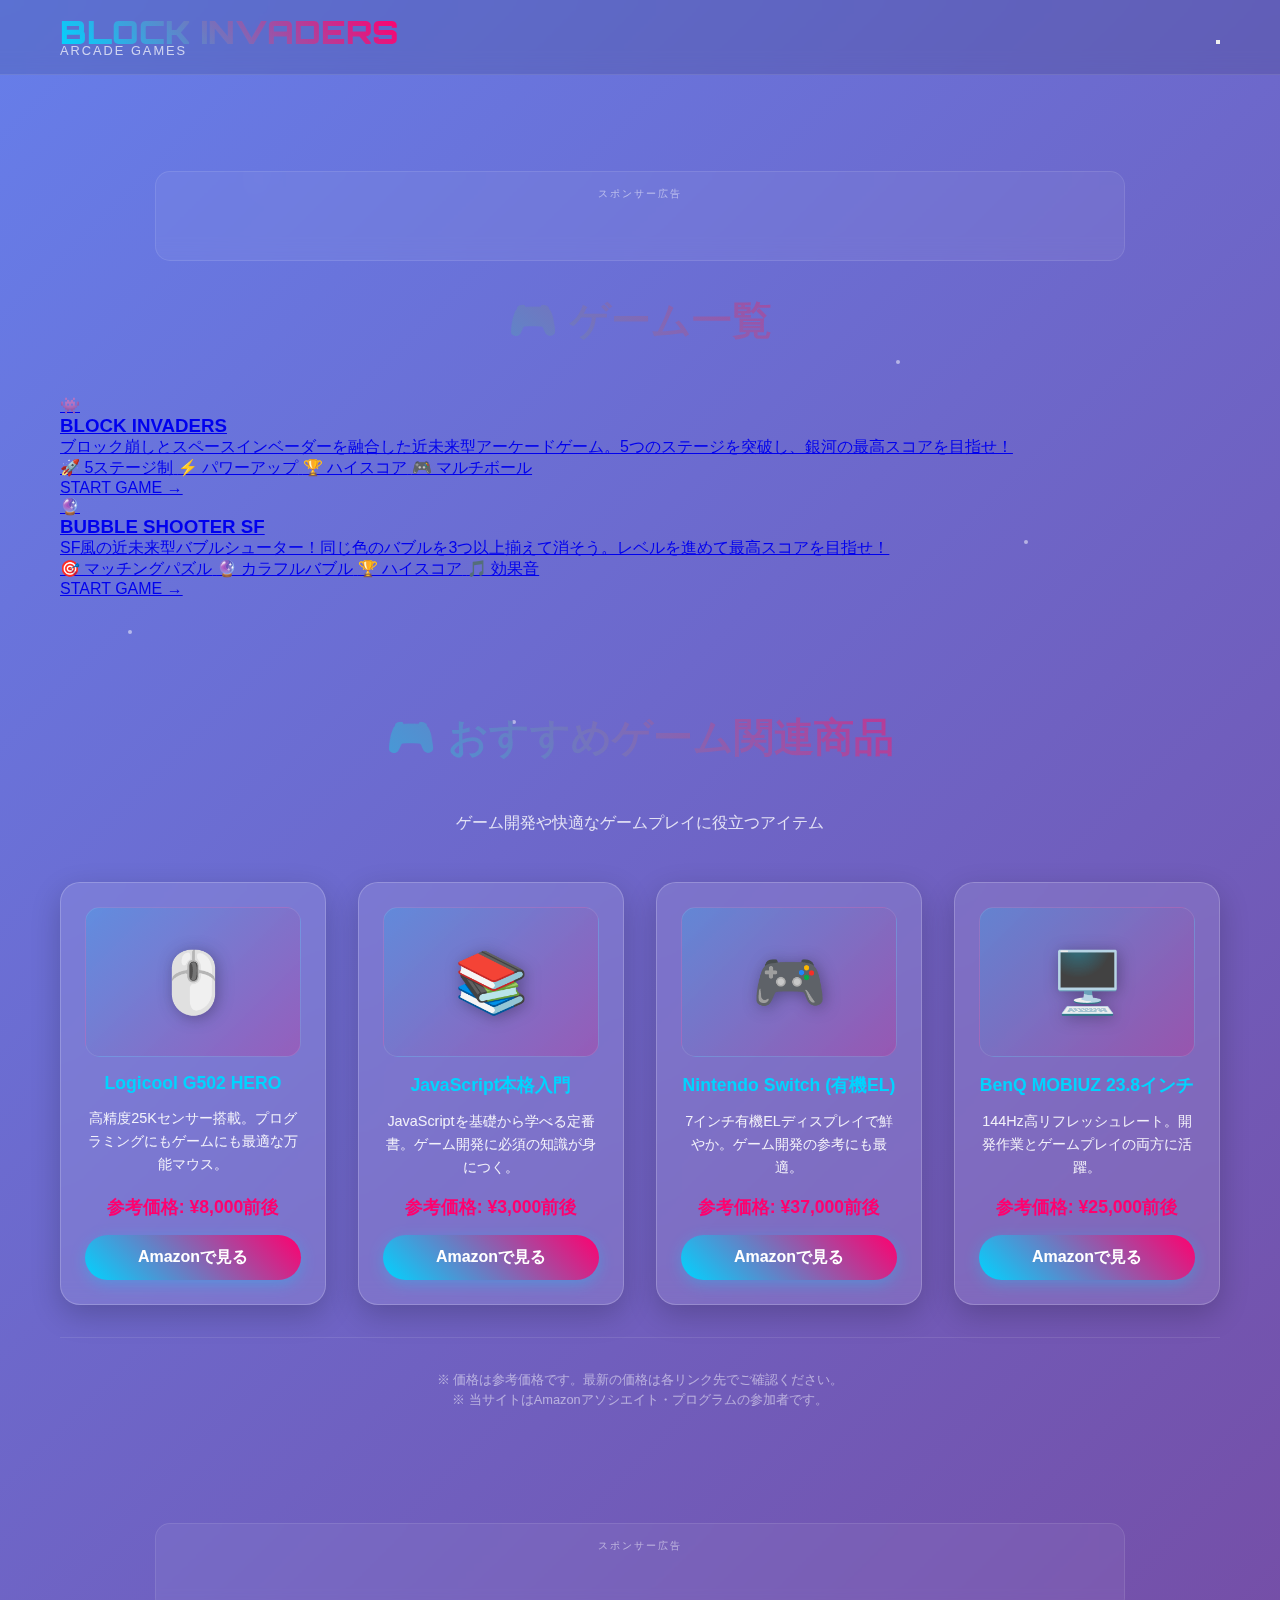
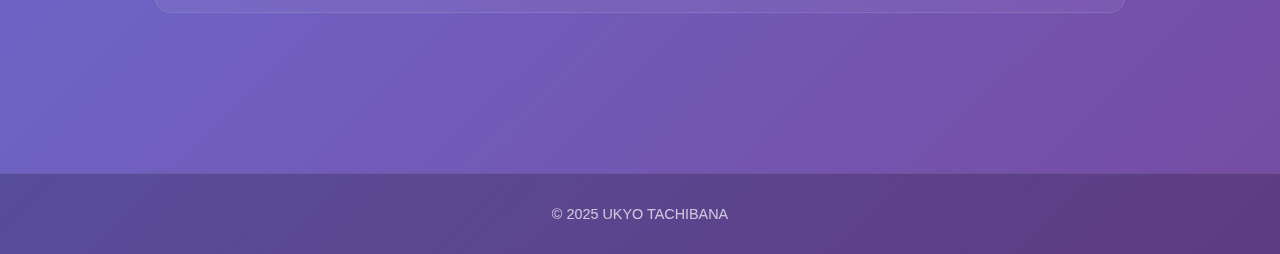
<file: index.html>
<!DOCTYPE html>
<html lang="ja">
<head>
  <meta charset="UTF-8" />
  <meta name="viewport" content="width=device-width, initial-scale=1.0" />
  <title>BLOCK INVADERS - Futuristic Block Breaking Game</title>
  <meta name="description" content="ブロック崩しとインベーダーを融合させた近未来型ゲーム！5つのステージをクリアして最高スコアを目指そう。" />
  <link rel="stylesheet" href="style.css" />
  <link href="https://fonts.googleapis.com/css2?family=Orbitron:wght@400;700;900&family=Rajdhani:wght@300;500;700&family=Audiowide&family=Electrolize&display=swap" rel="stylesheet">
  
  <!-- Google AdSense -->
  <script async src="https://pagead2.googlesyndication.com/pagead/js/adsbygoogle.js?client=ca-pub-5958889768519885"
       crossorigin="anonymous"></script>
</head>
<body>
  <!-- 背景アニメーション -->
  <div class="background-animation">
    <div class="particle"></div>
    <div class="particle"></div>
    <div class="particle"></div>
    <div class="particle"></div>
    <div class="particle"></div>
  </div>

  <header class="header">
    <div class="container">
      <div class="logo">
        <h1 class="logo-text">BLOCK INVADERS</h1>
        <span class="logo-subtitle">ARCADE GAMES</span>
      </div>
      <nav class="nav">
        <button class="hamburger" id="hamburger" aria-label="メニュー">
          <span class="hamburger-line"></span>
          <span class="hamburger-line"></span>
          <span class="hamburger-line"></span>
        </button>
        <div class="nav-menu" id="navMenu">
          <!-- メニュー内容は後で追加 -->
        </div>
    </nav>
    </div>
  </header>

  <main class="main">
    <!-- 上部広告エリア -->
    <div class="ad-container ad-top">
      <div class="ad-label">スポンサー広告</div>
      <ins class="adsbygoogle"
           style="display:block"
           data-ad-client="ca-pub-5958889768519885"
           data-ad-slot="auto"
           data-ad-format="horizontal"
           data-full-width-responsive="true"></ins>
    </div>

    <!-- ゲーム一覧セクション -->
    <section class="games-section">
      <div class="container">
        <h2 class="section-title">🎮 ゲーム一覧</h2>
        
        <div class="game-grid">
          <!-- BLOCK INVADERS -->
          <a href="game/tennis_game/tennis.html" class="game-card">
            <div class="game-card-header">
              <div class="game-icon">👾</div>
              <h3 class="game-title">BLOCK INVADERS</h3>
            </div>
            <div class="game-card-body">
              <p class="game-description">
                ブロック崩しとスペースインベーダーを融合した近未来型アーケードゲーム。5つのステージを突破し、銀河の最高スコアを目指せ！
              </p>
              <div class="game-features">
                <span class="feature-tag">🚀 5ステージ制</span>
                <span class="feature-tag">⚡ パワーアップ</span>
                <span class="feature-tag">🏆 ハイスコア</span>
                <span class="feature-tag">🎮 マルチボール</span>
              </div>
            </div>
            <div class="game-card-footer">
              <span class="play-button">START GAME →</span>
            </div>
          </a>

          <!-- BUBBLE SHOOTER SF -->
          <a href="game/bubble_shooter/bubble.html" class="game-card">
            <div class="game-card-header">
              <div class="game-icon">🔮</div>
              <h3 class="game-title">BUBBLE SHOOTER SF</h3>
            </div>
            <div class="game-card-body">
              <p class="game-description">
                SF風の近未来型バブルシューター！同じ色のバブルを3つ以上揃えて消そう。レベルを進めて最高スコアを目指せ！
              </p>
              <div class="game-features">
                <span class="feature-tag">🎯 マッチングパズル</span>
                <span class="feature-tag">🔮 カラフルバブル</span>
                <span class="feature-tag">🏆 ハイスコア</span>
                <span class="feature-tag">🎵 効果音</span>
              </div>
            </div>
            <div class="game-card-footer">
              <span class="play-button">START GAME →</span>
            </div>
          </a>
        </div>
      </div>
    </section>

    <!-- アフィリエイトセクション -->
    <section class="affiliate-section">
      <div class="container">
        <h3 class="section-title">🎮 おすすめゲーム関連商品</h3>
        <p class="affiliate-description">ゲーム開発や快適なゲームプレイに役立つアイテム</p>
        
        <div class="affiliate-grid">
          <!-- 商品1: ゲーミングマウス -->
          <div class="affiliate-card">
            <div class="affiliate-image-placeholder">
              <span class="affiliate-icon">🖱️</span>
            </div>
            <h4>Logicool G502 HERO</h4>
            <p class="affiliate-desc">高精度25Kセンサー搭載。プログラミングにもゲームにも最適な万能マウス。</p>
            <div class="affiliate-price">参考価格: ¥8,000前後</div>
            <a href="https://www.amazon.co.jp/dp/B07GBZ4Q68?tag=ukgamesite-22" class="affiliate-button" target="_blank" rel="nofollow noopener">
              Amazonで見る
            </a>
          </div>

          <!-- 商品2: プログラミング学習本 -->
          <div class="affiliate-card">
            <div class="affiliate-image-placeholder">
              <span class="affiliate-icon">📚</span>
            </div>
            <h4>JavaScript本格入門</h4>
            <p class="affiliate-desc">JavaScriptを基礎から学べる定番書。ゲーム開発に必須の知識が身につく。</p>
            <div class="affiliate-price">参考価格: ¥3,000前後</div>
            <a href="https://www.amazon.co.jp/dp/4297114089?tag=ukgamesite-22" class="affiliate-button" target="_blank" rel="nofollow noopener">
              Amazonで見る
            </a>
          </div>

          <!-- 商品3: Nintendo Switch -->
          <div class="affiliate-card">
            <div class="affiliate-image-placeholder">
              <span class="affiliate-icon">🎮</span>
            </div>
            <h4>Nintendo Switch (有機EL)</h4>
            <p class="affiliate-desc">7インチ有機ELディスプレイで鮮やか。ゲーム開発の参考にも最適。</p>
            <div class="affiliate-price">参考価格: ¥37,000前後</div>
            <a href="https://www.amazon.co.jp/dp/B098RKWHHZ?tag=ukgamesite-22" class="affiliate-button" target="_blank" rel="nofollow noopener">
              Amazonで見る
            </a>
          </div>

          <!-- 商品4: ゲーミングモニター -->
          <div class="affiliate-card">
            <div class="affiliate-image-placeholder">
              <span class="affiliate-icon">🖥️</span>
            </div>
            <h4>BenQ MOBIUZ 23.8インチ</h4>
            <p class="affiliate-desc">144Hz高リフレッシュレート。開発作業とゲームプレイの両方に活躍。</p>
            <div class="affiliate-price">参考価格: ¥25,000前後</div>
            <a href="https://www.amazon.co.jp/dp/B09LCBQJ7G?tag=ukgamesite-22" class="affiliate-button" target="_blank" rel="nofollow noopener">
              Amazonで見る
            </a>
          </div>
        </div>

        <p class="affiliate-disclaimer">
          ※ 価格は参考価格です。最新の価格は各リンク先でご確認ください。<br>
          ※ 当サイトはAmazonアソシエイト・プログラムの参加者です。
        </p>
      </div>
    </section>

    <!-- 下部広告エリア -->
    <div class="ad-container ad-bottom">
      <div class="ad-label">スポンサー広告</div>
      <ins class="adsbygoogle"
           style="display:block"
           data-ad-client="ca-pub-5958889768519885"
           data-ad-slot="auto"
           data-ad-format="horizontal"
           data-full-width-responsive="true"></ins>
    </div>
  </main>

  <footer class="footer">
    <div class="container">
    <p>© 2025 UKYO TACHIBANA</p>
    </div>
  </footer>

  <script>
    // パーティクルアニメーション
    document.addEventListener('DOMContentLoaded', function() {
      const particles = document.querySelectorAll('.particle');
      particles.forEach((particle, index) => {
        particle.style.animationDelay = `${index * 0.5}s`;
      });
      
      // ハンバーガーメニュー
      const hamburger = document.getElementById('hamburger');
      const navMenu = document.getElementById('navMenu');
      
      if (hamburger && navMenu) {
        hamburger.addEventListener('click', function() {
          hamburger.classList.toggle('active');
          navMenu.classList.toggle('active');
        });
      }
    });
  </script>

  <!-- AdSense広告の初期化 -->
  <script>
    (adsbygoogle = window.adsbygoogle || []).push({});
    (adsbygoogle = window.adsbygoogle || []).push({});
  </script>
</body>
</html>
</file>
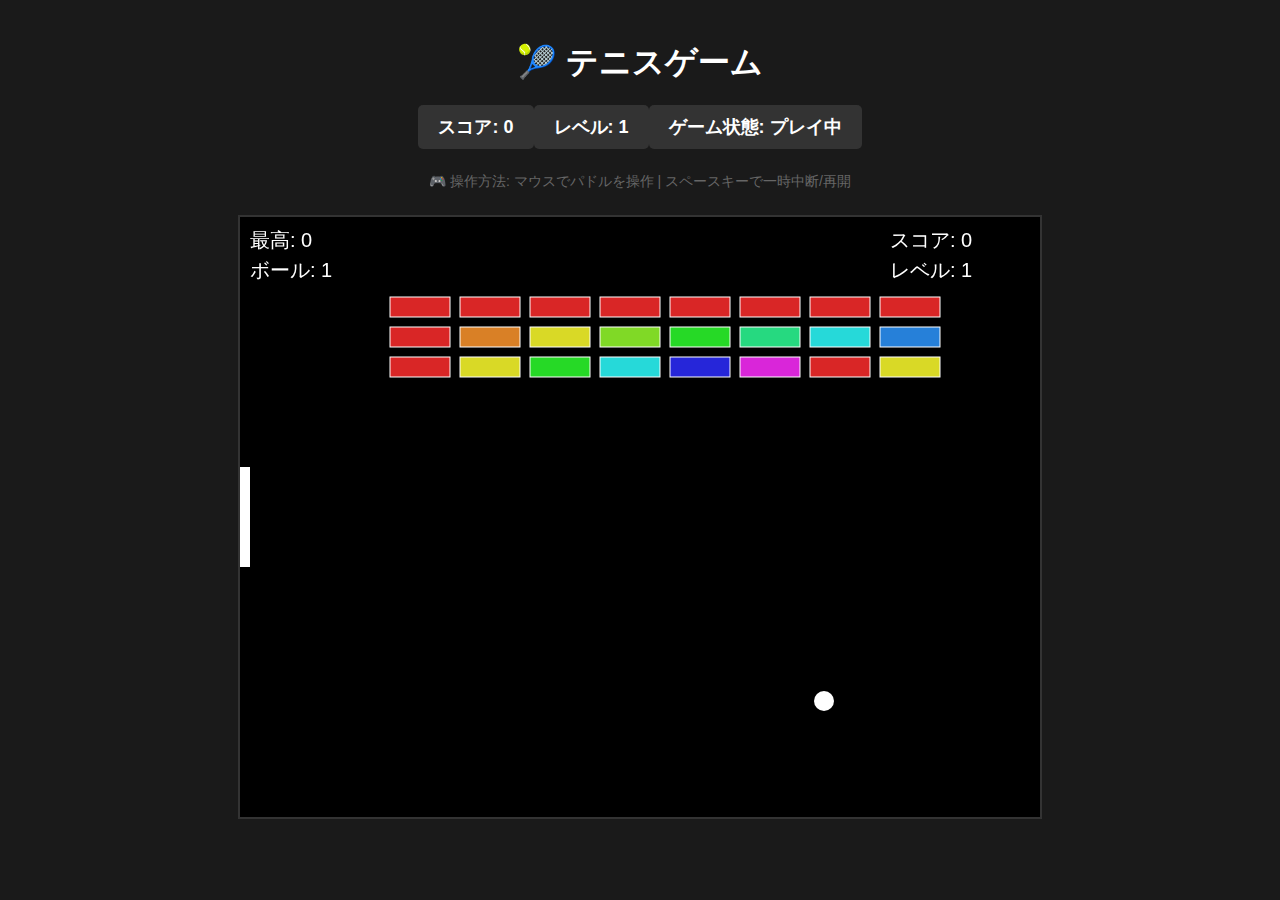
<file: game/tennis.html>
<!DOCTYPE html>
<html lang="ja">
<head>
  <meta charset="UTF-8" />
  <meta name="viewport" content="width=device-width, initial-scale=1.0" />
  <title>テニスゲーム</title>
  <link rel="stylesheet" href="tennis.css" />
</head>
<body>
  <h1>🎾 テニスゲーム</h1>
  <div id="gameInfo">
    <div>スコア: <span id="score">0</span></div>
    <div>レベル: <span id="level">1</span></div>
    <div>ゲーム状態: <span id="gameStatus">プレイ中</span></div>
  </div>
  <div id="controls">
    <p>🎮 操作方法: マウスでパドルを操作 | スペースキーで一時中断/再開</p>
  </div>
  <canvas id="gameCanvas" width="800" height="600"></canvas>
  <div id="gameOverScreen" style="display: none;">
    <h2>ゲームオーバー！</h2>
    <p>最終スコア: <span id="finalScore">0</span></p>
    <button onclick="restartGame()">もう一度プレイ</button>
  </div>
  <div id="pauseScreen" style="display: none;">
    <h2>⏸️ 一時中断</h2>
    <p>スペースキーを押してゲームを再開</p>
    <button onclick="togglePause()">ゲーム再開</button>
  </div>
  <script src="tennis.js"></script>
</body>
</html>
</file>
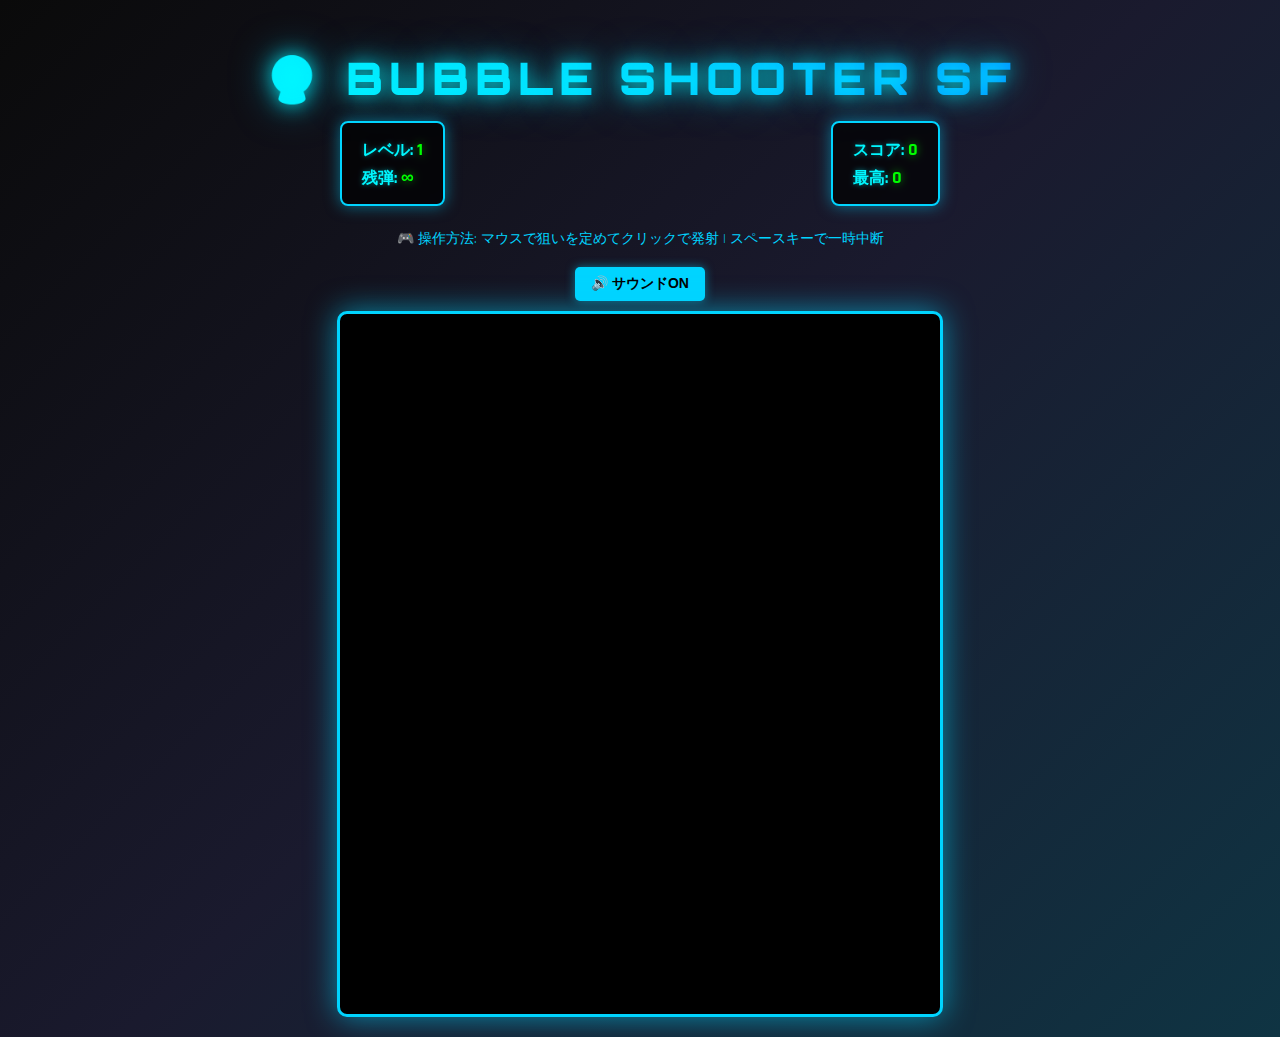
<file: game/bubble_shooter/bubble.html>
<!DOCTYPE html>
<html lang="ja">
<head>
  <meta charset="UTF-8" />
  <meta name="viewport" content="width=device-width, initial-scale=1.0" />
  <title>BUBBLE SHOOTER SF - サイバーバブルシューター</title>
  <meta name="description" content="SF風の近未来型バブルシューターゲーム！同じ色を3つ以上揃えて消そう。" />
  <link rel="stylesheet" href="bubble.css" />
  <link href="https://fonts.googleapis.com/css2?family=Orbitron:wght@400;700;900&family=Rajdhani:wght@300;500;700&family=Audiowide&display=swap" rel="stylesheet">
</head>
<body>
  <h1>🔮 BUBBLE SHOOTER SF</h1>
  
  <!-- 上部の情報表示 -->
  <div id="topInfo">
    <div class="info-left">
      <div>レベル: <span id="levelDisplay">1</span></div>
      <div>残弾: <span id="bulletsLeft">∞</span></div>
    </div>
    <div class="info-right">
      <div>スコア: <span id="score">0</span></div>
      <div>最高: <span id="highScore">0</span></div>
    </div>
  </div>
  
  <div id="controls">
    <p>🎮 操作方法: マウスで狙いを定めてクリックで発射 | スペースキーで一時中断</p>
    <button id="soundToggle" class="sound-button">🔊 サウンドON</button>
  </div>
  
  <canvas id="gameCanvas" width="600" height="700"></canvas>
  
  <!-- ゲームオーバー画面 -->
  <div id="gameOverScreen" style="display: none;">
    <h2>ゲームオーバー！</h2>
    <p>最終スコア: <span id="finalScore">0</span></p>
    <button onclick="restartGame()">もう一度プレイ</button>
  </div>
  
  <!-- 一時中断画面 -->
  <div id="pauseScreen" style="display: none;">
    <h2>⏸️ 一時中断</h2>
    <p>スペースキーまたはボタンでゲームを再開</p>
    <button onclick="togglePause()">ゲーム再開</button>
  </div>
  
  <!-- レベルクリア画面 -->
  <div id="levelClearScreen" style="display: none;">
    <h2>🎉 レベルクリア！</h2>
    <p>レベル <span id="clearedLevel">1</span> クリア！</p>
    <p>スコア: <span id="levelScore">0</span></p>
    <button onclick="nextLevel()">次のレベルへ →</button>
  </div>
  
  <script src="bubble.js"></script>
</body>
</html>
</file>
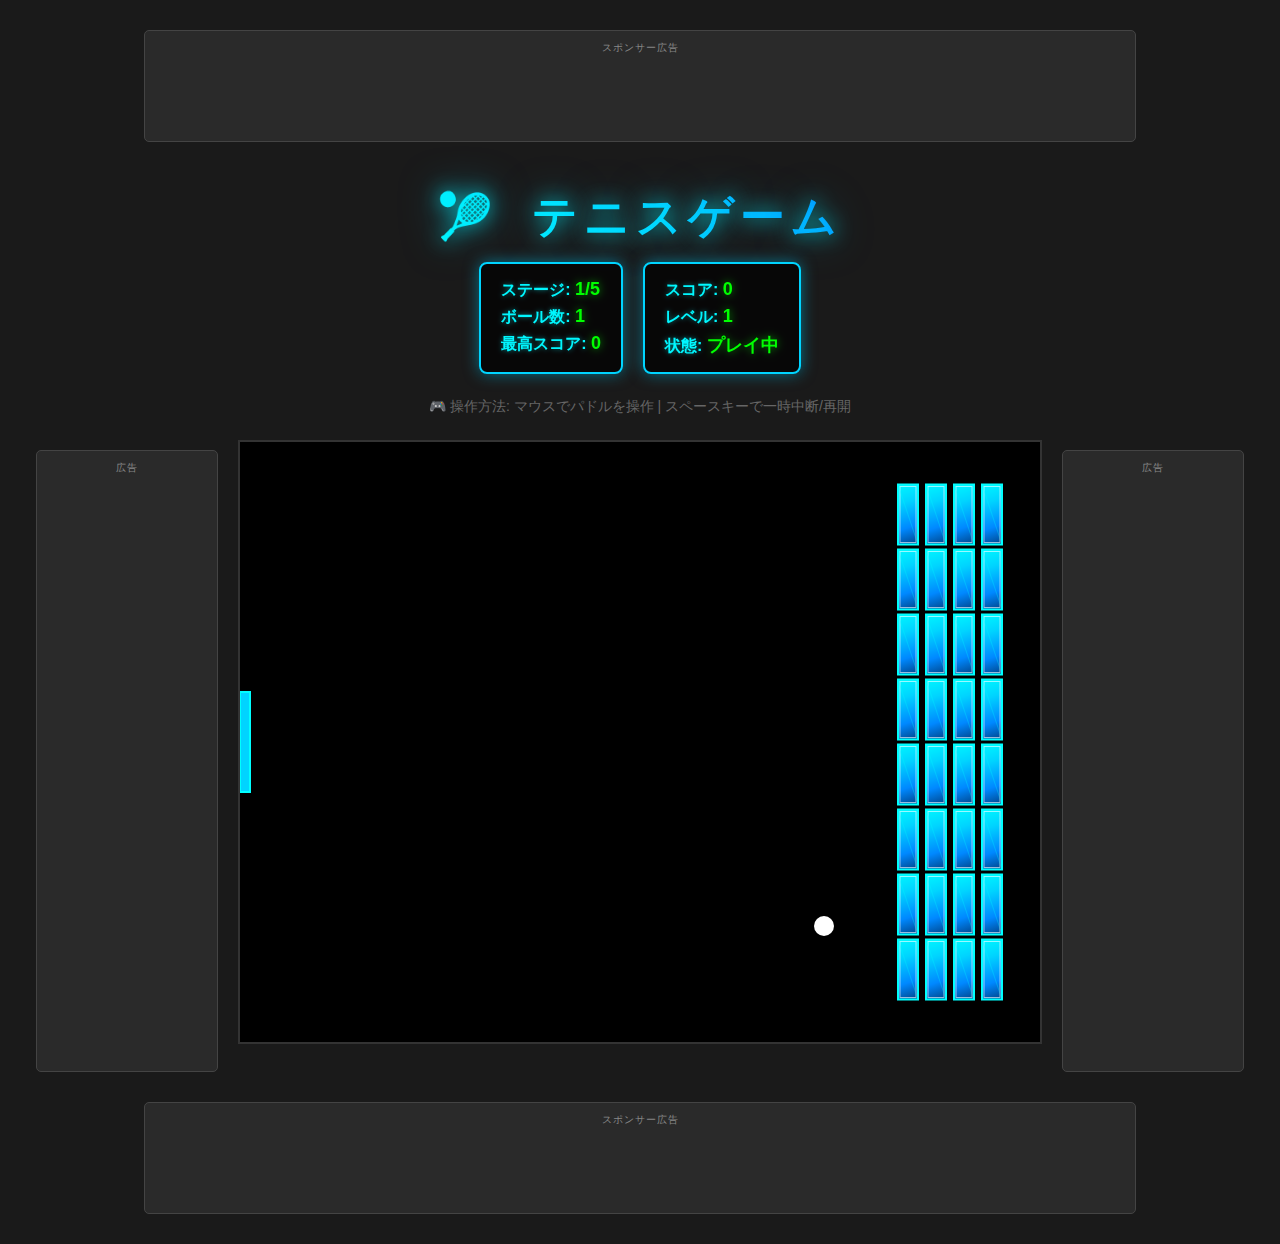
<file: game/tennis_game/tennis.html>
<!DOCTYPE html>
<html lang="ja">
<head>
  <meta charset="UTF-8" />
  <meta name="viewport" content="width=device-width, initial-scale=1.0" />
  <title>テニスゲーム - 無料オンラインブロック崩しゲーム</title>
  <meta name="description" content="無料で遊べるテニスブロック崩しゲーム。5つのステージ、パワーアップアイテム、ハイスコア記録機能付き！" />
  <link rel="stylesheet" href="tennis.css" />
  
  <!-- Google AdSense Head Code -->
  <script async src="https://pagead2.googlesyndication.com/pagead/js/adsbygoogle.js?client=ca-pub-5958889768519885"
       crossorigin="anonymous"></script>
</head>
<body>
  <!-- 上部広告エリア -->
  <div class="ad-container ad-top">
    <div class="ad-label">スポンサー広告</div>
    <!-- Google AdSense - トップバナー広告 -->
    <ins class="adsbygoogle"
         style="display:block"
         data-ad-client="ca-pub-5958889768519885"
         data-ad-slot="auto"
         data-ad-format="horizontal"
         data-full-width-responsive="true"></ins>
  </div>

  <h1>🎾 テニスゲーム</h1>
  
  <!-- 上部の情報表示 -->
  <div id="topInfo">
    <div class="info-left">
      <div>ステージ: <span id="stageDisplay">1/5</span></div>
      <div>ボール数: <span id="ballCount">1</span></div>
      <div>最高スコア: <span id="highScoreDisplay">0</span></div>
    </div>
    <div class="info-right">
      <div>スコア: <span id="score">0</span></div>
      <div>レベル: <span id="level">1</span></div>
      <div>状態: <span id="gameStatus">プレイ中</span></div>
    </div>
  </div>
  
  <div id="controls">
    <p>🎮 操作方法: マウスでパドルを操作 | スペースキーで一時中断/再開</p>
  </div>
  
  <div class="game-container">
    <!-- 左サイドバー広告 -->
    <div class="ad-container ad-sidebar ad-left">
      <div class="ad-label">広告</div>
      <ins class="adsbygoogle"
           style="display:block"
           data-ad-client="ca-pub-5958889768519885"
           data-ad-slot="auto"
           data-ad-format="vertical"></ins>
    </div>
    
    <canvas id="gameCanvas" width="800" height="600"></canvas>
    
    <!-- 右サイドバー広告 -->
    <div class="ad-container ad-sidebar ad-right">
      <div class="ad-label">広告</div>
      <ins class="adsbygoogle"
           style="display:block"
           data-ad-client="ca-pub-5958889768519885"
           data-ad-slot="auto"
           data-ad-format="vertical"></ins>
    </div>
  </div>
  <div id="gameOverScreen" style="display: none;">
    <h2>ゲームオーバー！</h2>
    <p>最終スコア: <span id="finalScore">0</span></p>
    
    <!-- ゲームオーバー画面内広告 -->
    <div class="ad-container ad-gameover">
      <ins class="adsbygoogle"
           style="display:block"
           data-ad-client="ca-pub-5958889768519885"
           data-ad-slot="auto"
           data-ad-format="rectangle"></ins>
    </div>
    
    <button onclick="restartGame()">もう一度プレイ</button>
  </div>
  <div id="pauseScreen" style="display: none;">
    <h2>⏸️ 一時中断</h2>
    <p>スペースキーを押してゲームを再開</p>
    <button onclick="togglePause()">ゲーム再開</button>
  </div>
  <div id="stageClearScreen" style="display: none;">
    <h2>🎉 ステージクリア！</h2>
    <p>ステージ <span id="clearedStage">1</span> クリア！</p>
    <p>スコア: <span id="stageScore">0</span></p>
    <button onclick="nextStage()">次のステージへ →</button>
  </div>
  <div id="gameCompleteScreen" style="display: none;">
    <h2>🏆 ゲームクリア！</h2>
    <p>全ステージクリアおめでとうございます！</p>
    <p>最終スコア: <span id="completeScore">0</span></p>
    
    <!-- ゲームクリア画面内広告 -->
    <div class="ad-container ad-gameover">
      <ins class="adsbygoogle"
           style="display:block"
           data-ad-client="ca-pub-5958889768519885"
           data-ad-slot="auto"
           data-ad-format="rectangle"></ins>
    </div>
    
    <button onclick="restartGame()">最初から</button>
  </div>
  
  <!-- 下部広告エリア -->
  <div class="ad-container ad-bottom">
    <div class="ad-label">スポンサー広告</div>
    <ins class="adsbygoogle"
         style="display:block"
         data-ad-client="ca-pub-5958889768519885"
         data-ad-slot="auto"
         data-ad-format="horizontal"
         data-full-width-responsive="true"></ins>
  </div>
  
  <script src="tennis.js"></script>
  
  <!-- AdSense広告の初期化スクリプト -->
  <script>
    // AdSense広告を読み込む
    (adsbygoogle = window.adsbygoogle || []).push({});
    (adsbygoogle = window.adsbygoogle || []).push({});
    (adsbygoogle = window.adsbygoogle || []).push({});
    (adsbygoogle = window.adsbygoogle || []).push({});
    (adsbygoogle = window.adsbygoogle || []).push({});
  </script>
</body>
</html>
</file>
<file: style.css>
/* リセットとベーススタイル */
* {
  margin: 0;
  padding: 0;
  box-sizing: border-box;
}

body {
  font-family: 'Inter', sans-serif;
  background: linear-gradient(135deg, #667eea 0%, #764ba2 100%);
  color: #fff;
  overflow-x: hidden;
  min-height: 100vh;
}

/* 背景アニメーション */
.background-animation {
  position: fixed;
  top: 0;
  left: 0;
  width: 100%;
  height: 100%;
  z-index: -1;
  overflow: hidden;
}

.particle {
  position: absolute;
  width: 4px;
  height: 4px;
  background: rgba(255, 255, 255, 0.5);
  border-radius: 50%;
  animation: float 6s ease-in-out infinite;
}

.particle:nth-child(1) {
  top: 20%;
  left: 20%;
  animation-delay: 0s;
}

.particle:nth-child(2) {
  top: 60%;
  left: 80%;
  animation-delay: 2s;
}

.particle:nth-child(3) {
  top: 80%;
  left: 40%;
  animation-delay: 4s;
}

.particle:nth-child(4) {
  top: 40%;
  left: 70%;
  animation-delay: 1s;
}

.particle:nth-child(5) {
  top: 70%;
  left: 10%;
  animation-delay: 3s;
}

@keyframes float {
  0%, 100% {
    transform: translateY(0px) rotate(0deg);
    opacity: 0.5;
  }
  50% {
    transform: translateY(-20px) rotate(180deg);
    opacity: 1;
  }
}

/* コンテナ */
.container {
  max-width: 1200px;
  margin: 0 auto;
  padding: 0 20px;
}

/* ヘッダー */
.header {
  background: rgba(0, 0, 0, 0.1);
  backdrop-filter: blur(10px);
  border-bottom: 1px solid rgba(255, 255, 255, 0.1);
  padding: 1rem 0;
  position: sticky;
  top: 0;
  z-index: 100;
}

.header .container {
  display: flex;
  justify-content: space-between;
  align-items: center;
}

.logo {
  display: flex;
  flex-direction: column;
  align-items: flex-start;
}

.logo-text {
  font-family: 'Orbitron', monospace;
  font-size: 2rem;
  font-weight: 900;
  background: linear-gradient(45deg, #00d4ff, #ff006e);
  -webkit-background-clip: text;
  -webkit-text-fill-color: transparent;
  background-clip: text;
  margin: 0;
  line-height: 1;
}

.logo-subtitle {
  font-size: 0.8rem;
  opacity: 0.7;
  letter-spacing: 2px;
  margin-top: -5px;
}

/* ナビゲーション */
.nav-link {
  display: flex;
  align-items: center;
  gap: 8px;
  padding: 12px 24px;
  background: linear-gradient(45deg, #00d4ff, #ff006e);
  color: white;
  text-decoration: none;
  border-radius: 25px;
  font-weight: 600;
  transition: all 0.3s ease;
  box-shadow: 0 4px 15px rgba(0, 212, 255, 0.3);
}

.nav-link:hover {
  transform: translateY(-2px);
  box-shadow: 0 8px 25px rgba(0, 212, 255, 0.4);
}

.nav-icon {
  font-size: 1.2rem;
}

/* メインコンテンツ */
.main {
  padding: 4rem 0;
}

/* ヒーローセクション */
.hero {
  padding: 4rem 0;
  text-align: center;
}

.hero .container {
  display: grid;
  grid-template-columns: 1fr 1fr;
  gap: 4rem;
  align-items: center;
}

.hero-content {
  text-align: left;
}

.hero-title {
  font-family: 'Orbitron', monospace;
  font-size: 3.5rem;
  font-weight: 900;
  line-height: 1.1;
  margin-bottom: 1.5rem;
}

.title-line {
  display: block;
  background: linear-gradient(45deg, #00d4ff, #ff006e, #00d4ff);
  background-size: 200% 200%;
  -webkit-background-clip: text;
  -webkit-text-fill-color: transparent;
  background-clip: text;
  animation: gradientShift 3s ease-in-out infinite;
}

@keyframes gradientShift {
  0%, 100% {
    background-position: 0% 50%;
  }
  50% {
    background-position: 100% 50%;
  }
}

.hero-description {
  font-size: 1.2rem;
  line-height: 1.6;
  margin-bottom: 2rem;
  opacity: 0.9;
}

.skills {
  display: flex;
  flex-wrap: wrap;
  gap: 0.5rem;
}

.skill-tag {
  padding: 0.5rem 1rem;
  background: rgba(255, 255, 255, 0.1);
  border: 1px solid rgba(255, 255, 255, 0.2);
  border-radius: 20px;
  font-size: 0.9rem;
  font-weight: 500;
  backdrop-filter: blur(10px);
}

/* コードブロック */
.hero-visual {
  display: flex;
  justify-content: center;
}

.code-block {
  background: rgba(0, 0, 0, 0.3);
  border: 1px solid rgba(255, 255, 255, 0.1);
  border-radius: 10px;
  padding: 2rem;
  font-family: 'Courier New', monospace;
  backdrop-filter: blur(10px);
  box-shadow: 0 10px 30px rgba(0, 0, 0, 0.3);
}

.code-line {
  margin-bottom: 0.5rem;
  line-height: 1.5;
}

.code-keyword {
  color: #ff6b6b;
  font-weight: bold;
}

.code-function {
  color: #4ecdc4;
}

.code-bracket {
  color: #ffe66d;
}

.code-comment {
  color: #95a5a6;
  font-style: italic;
}

.code-space {
  margin-left: 2rem;
}

/* プロジェクトセクション */
.projects {
  padding: 4rem 0;
}

.section-title {
  font-family: 'Orbitron', monospace;
  font-size: 2.5rem;
  text-align: center;
  margin-bottom: 3rem;
  background: linear-gradient(45deg, #00d4ff, #ff006e);
  -webkit-background-clip: text;
  -webkit-text-fill-color: transparent;
  background-clip: text;
}

.project-card {
  display: flex;
  align-items: center;
  gap: 2rem;
  background: rgba(255, 255, 255, 0.1);
  border: 1px solid rgba(255, 255, 255, 0.2);
  border-radius: 20px;
  padding: 2rem;
  backdrop-filter: blur(10px);
  transition: all 0.3s ease;
  box-shadow: 0 10px 30px rgba(0, 0, 0, 0.2);
}

.project-card:hover {
  transform: translateY(-5px);
  box-shadow: 0 20px 40px rgba(0, 0, 0, 0.3);
}

.project-icon {
  font-size: 3rem;
  background: linear-gradient(45deg, #00d4ff, #ff006e);
  padding: 1rem;
  border-radius: 15px;
  box-shadow: 0 5px 15px rgba(0, 212, 255, 0.3);
}

.project-content {
  flex: 1;
}

.project-title {
  font-size: 1.5rem;
  font-weight: 700;
  margin-bottom: 0.5rem;
}

.project-description {
  font-size: 1rem;
  line-height: 1.6;
  margin-bottom: 1rem;
  opacity: 0.9;
}

.project-link {
  display: inline-flex;
  align-items: center;
  gap: 0.5rem;
  color: #00d4ff;
  text-decoration: none;
  font-weight: 600;
  transition: all 0.3s ease;
}

.project-link:hover {
  color: #ff006e;
  transform: translateX(5px);
}

/* 広告コンテナ */
.ad-container {
  background: rgba(255, 255, 255, 0.05);
  border: 1px solid rgba(255, 255, 255, 0.1);
  border-radius: 15px;
  padding: 15px;
  margin: 2rem auto;
  text-align: center;
  max-width: 970px;
  backdrop-filter: blur(10px);
}

.ad-label {
  font-size: 10px;
  color: rgba(255, 255, 255, 0.5);
  text-transform: uppercase;
  margin-bottom: 10px;
  letter-spacing: 2px;
}

.ad-top {
  min-height: 90px;
  margin-bottom: 2rem;
}

.ad-bottom {
  min-height: 90px;
  margin-top: 3rem;
}

/* アフィリエイトセクション */
.affiliate-section {
  padding: 4rem 0;
  margin: 3rem 0;
}

.affiliate-description {
  text-align: center;
  font-size: 1rem;
  opacity: 0.8;
  margin-bottom: 3rem;
}

.affiliate-grid {
  display: grid;
  grid-template-columns: repeat(auto-fit, minmax(250px, 1fr));
  gap: 2rem;
  margin-bottom: 2rem;
}

.affiliate-card {
  background: rgba(255, 255, 255, 0.1);
  border: 1px solid rgba(255, 255, 255, 0.2);
  border-radius: 20px;
  padding: 1.5rem;
  text-align: center;
  transition: all 0.3s ease;
  backdrop-filter: blur(10px);
  display: flex;
  flex-direction: column;
  justify-content: space-between;
  box-shadow: 0 10px 30px rgba(0, 0, 0, 0.2);
}

.affiliate-card:hover {
  transform: translateY(-5px);
  box-shadow: 0 20px 40px rgba(0, 212, 255, 0.3);
  border-color: rgba(0, 212, 255, 0.5);
}

.affiliate-image-placeholder {
  width: 100%;
  height: 150px;
  background: linear-gradient(135deg, rgba(0, 212, 255, 0.2) 0%, rgba(255, 0, 110, 0.2) 100%);
  border-radius: 15px;
  display: flex;
  align-items: center;
  justify-content: center;
  margin-bottom: 1rem;
  border: 1px solid rgba(255, 255, 255, 0.1);
}

.affiliate-icon {
  font-size: 60px;
  filter: drop-shadow(2px 2px 8px rgba(0, 0, 0, 0.3));
}

.affiliate-card h4 {
  color: #00d4ff;
  font-size: 1.1rem;
  margin-bottom: 0.8rem;
  font-weight: 700;
}

.affiliate-desc {
  color: rgba(255, 255, 255, 0.9);
  font-size: 0.9rem;
  line-height: 1.6;
  margin-bottom: 1rem;
  flex-grow: 1;
}

.affiliate-price {
  color: #ff006e;
  font-size: 1.1rem;
  font-weight: 700;
  margin-bottom: 1rem;
}

.affiliate-button {
  display: inline-block;
  background: linear-gradient(45deg, #00d4ff, #ff006e);
  color: white;
  padding: 12px 30px;
  border-radius: 25px;
  text-decoration: none;
  font-weight: 600;
  transition: all 0.3s ease;
  box-shadow: 0 4px 15px rgba(0, 212, 255, 0.3);
}

.affiliate-button:hover {
  transform: scale(1.05);
  box-shadow: 0 8px 25px rgba(0, 212, 255, 0.5);
}

.affiliate-disclaimer {
  text-align: center;
  color: rgba(255, 255, 255, 0.5);
  font-size: 0.8rem;
  line-height: 1.6;
  margin-top: 2rem;
  padding-top: 2rem;
  border-top: 1px solid rgba(255, 255, 255, 0.1);
}

/* フッター */
.footer {
  background: rgba(0, 0, 0, 0.2);
  border-top: 1px solid rgba(255, 255, 255, 0.1);
  padding: 2rem 0;
  text-align: center;
  margin-top: 4rem;
}

.footer p {
  opacity: 0.7;
  font-size: 0.9rem;
}

/* レスポンシブデザイン */
@media (max-width: 768px) {
  .hero .container {
    grid-template-columns: 1fr;
    gap: 2rem;
    text-align: center;
  }
  
  .hero-content {
    text-align: center;
  }
  
  .hero-title {
    font-size: 2.5rem;
  }
  
  .logo-text {
    font-size: 1.5rem;
  }
  
  .project-card {
    flex-direction: column;
    text-align: center;
  }
  
  .nav-link {
    padding: 10px 20px;
    font-size: 0.9rem;
  }
  
  /* 広告とアフィリエイトのレスポンシブ */
  .ad-container {
    padding: 10px;
    margin: 1rem auto;
  }
  
  .ad-top, .ad-bottom {
    min-height: 50px;
  }
  
  .affiliate-section {
    padding: 2rem 0;
  }
  
  .affiliate-grid {
    grid-template-columns: 1fr;
    gap: 1.5rem;
  }
  
  .affiliate-card {
    padding: 1rem;
  }
  
  .affiliate-image-placeholder {
    height: 120px;
  }
  
  .affiliate-icon {
    font-size: 50px;
  }
}
</file>
<file: game/tennis.css>
body {
  margin: 0;
  padding: 20px;
  background-color: #1a1a1a;
  color: white;
  font-family: Arial, sans-serif;
  display: flex;
  flex-direction: column;
  align-items: center;
}

h1 {
  margin-bottom: 20px;
  text-align: center;
}

#gameInfo {
  display: flex;
  justify-content: space-around;
  margin-bottom: 10px;
  font-size: 18px;
  font-weight: bold;
}

#gameInfo div {
  background-color: #333;
  padding: 10px 20px;
  border-radius: 5px;
  color: #fff;
}

#controls {
  text-align: center;
  margin-bottom: 10px;
  color: #666;
  font-size: 14px;
}

#gameCanvas {
  border: 2px solid #333;
  background-color: #000;
  display: block;
}

#gameOverScreen {
  position: absolute;
  top: 50%;
  left: 50%;
  transform: translate(-50%, -50%);
  background-color: rgba(0, 0, 0, 0.8);
  color: white;
  padding: 30px;
  border-radius: 10px;
  text-align: center;
  border: 2px solid #fff;
}

#gameOverScreen button {
  background-color: #4CAF50;
  color: white;
  padding: 10px 20px;
  font-size: 16px;
  border: none;
  border-radius: 5px;
  cursor: pointer;
  margin-top: 15px;
}

#gameOverScreen button:hover {
  background-color: #45a049;
}

#pauseScreen {
  position: absolute;
  top: 50%;
  left: 50%;
  transform: translate(-50%, -50%);
  background-color: rgba(0, 0, 0, 0.8);
  color: white;
  padding: 30px;
  border-radius: 10px;
  text-align: center;
  border: 2px solid #ffa500;
}

#pauseScreen button {
  background-color: #ffa500;
  color: white;
  padding: 10px 20px;
  font-size: 16px;
  border: none;
  border-radius: 5px;
  cursor: pointer;
  margin-top: 15px;
}

#pauseScreen button:hover {
  background-color: #ff8c00;
}
</file>
<file: game/bubble_shooter/bubble.css>
body {
  margin: 0;
  padding: 20px;
  background: linear-gradient(135deg, #0a0a0a 0%, #1a1a2e 50%, #0f3443 100%);
  color: #00f7ff;
  font-family: 'Rajdhani', sans-serif;
  display: flex;
  flex-direction: column;
  align-items: center;
  min-height: 100vh;
}

h1 {
  margin-bottom: 15px;
  text-align: center;
  font-family: 'Orbitron', monospace;
  font-size: 2.8rem;
  font-weight: 900;
  letter-spacing: 6px;
  background: linear-gradient(45deg, #00f7ff, #00d4ff, #0088ff);
  -webkit-background-clip: text;
  -webkit-text-fill-color: transparent;
  background-clip: text;
  text-shadow: 0 0 20px rgba(0, 247, 255, 0.8), 0 0 40px rgba(0, 212, 255, 0.5);
  animation: neonPulse 2s ease-in-out infinite;
}

@keyframes neonPulse {
  0%, 100% {
    text-shadow: 0 0 20px rgba(0, 247, 255, 0.8), 0 0 40px rgba(0, 212, 255, 0.5);
  }
  50% {
    text-shadow: 0 0 30px rgba(0, 247, 255, 1), 0 0 60px rgba(0, 212, 255, 0.8);
  }
}

#topInfo {
  display: flex;
  justify-content: space-between;
  max-width: 600px;
  width: 100%;
  margin: 0 auto 10px auto;
  gap: 20px;
}

.info-left, .info-right {
  background: rgba(0, 0, 0, 0.7);
  padding: 10px 20px;
  border-radius: 8px;
  border: 2px solid #00d4ff;
  box-shadow: 0 0 15px rgba(0, 212, 255, 0.5);
  backdrop-filter: blur(5px);
}

.info-left div, .info-right div {
  font-size: 16px;
  font-weight: 700;
  color: #00f7ff;
  margin: 5px 0;
  text-shadow: 0 0 5px rgba(0, 247, 255, 0.5);
}

.info-left span, .info-right span {
  color: #00ff00;
  font-size: 18px;
  font-weight: 700;
  text-shadow: 0 0 8px rgba(0, 255, 0, 0.6);
}

#controls {
  text-align: center;
  margin-bottom: 10px;
  color: #00d4ff;
  font-size: 14px;
}

.sound-button {
  background-color: #00d4ff;
  color: #000;
  border: none;
  padding: 8px 16px;
  border-radius: 5px;
  cursor: pointer;
  font-size: 14px;
  font-weight: bold;
  margin-top: 5px;
  transition: all 0.3s;
  box-shadow: 0 0 10px rgba(0, 212, 255, 0.5);
}

.sound-button:hover {
  background-color: #00f7ff;
  box-shadow: 0 0 20px rgba(0, 247, 255, 0.8);
}

.sound-button.muted {
  background-color: #f44336;
  box-shadow: 0 0 10px rgba(244, 67, 54, 0.5);
}

#gameCanvas {
  border: 3px solid #00d4ff;
  background-color: #000;
  display: block;
  box-shadow: 0 0 30px rgba(0, 212, 255, 0.6);
  border-radius: 10px;
}

/* ゲームオーバー画面 */
#gameOverScreen {
  position: fixed;
  top: 50%;
  left: 50%;
  transform: translate(-50%, -50%);
  background-color: rgba(0, 0, 0, 0.95);
  color: #00f7ff;
  padding: 40px;
  border-radius: 15px;
  text-align: center;
  border: 3px solid #ff0066;
  box-shadow: 0 0 30px rgba(255, 0, 102, 0.8);
}

#gameOverScreen h2 {
  font-family: 'Orbitron', monospace;
  font-size: 2rem;
  margin-bottom: 20px;
  color: #ff0066;
}

#gameOverScreen button {
  background-color: #00d4ff;
  color: #000;
  padding: 12px 24px;
  font-size: 16px;
  font-weight: bold;
  border: none;
  border-radius: 5px;
  cursor: pointer;
  margin-top: 15px;
  font-family: 'Rajdhani', sans-serif;
  transition: all 0.3s;
}

#gameOverScreen button:hover {
  background-color: #00f7ff;
  transform: scale(1.05);
}

/* 一時中断画面 */
#pauseScreen {
  position: fixed;
  top: 50%;
  left: 50%;
  transform: translate(-50%, -50%);
  background-color: rgba(0, 0, 0, 0.95);
  color: #00f7ff;
  padding: 30px;
  border-radius: 10px;
  text-align: center;
  border: 2px solid #ffa500;
  box-shadow: 0 0 20px rgba(255, 165, 0, 0.6);
}

#pauseScreen h2 {
  font-family: 'Orbitron', monospace;
  color: #ffa500;
}

#pauseScreen button {
  background-color: #ffa500;
  color: #000;
  padding: 10px 20px;
  font-size: 16px;
  font-weight: bold;
  border: none;
  border-radius: 5px;
  cursor: pointer;
  margin-top: 15px;
}

#pauseScreen button:hover {
  background-color: #ffb732;
}

/* レベルクリア画面 */
#levelClearScreen {
  position: fixed;
  top: 50%;
  left: 50%;
  transform: translate(-50%, -50%);
  background-color: rgba(0, 200, 0, 0.95);
  color: white;
  padding: 40px;
  border-radius: 15px;
  text-align: center;
  border: 3px solid #ffff00;
  box-shadow: 0 0 30px rgba(255, 255, 0, 0.8);
}

#levelClearScreen h2 {
  font-family: 'Orbitron', monospace;
  font-size: 2rem;
}

#levelClearScreen button {
  background-color: #ffff00;
  color: #000;
  padding: 12px 24px;
  font-size: 18px;
  font-weight: bold;
  border: none;
  border-radius: 5px;
  cursor: pointer;
  margin-top: 15px;
}

#levelClearScreen button:hover {
  background-color: #ffeb3b;
  transform: scale(1.05);
}
</file>
<file: game/tennis_game/tennis.css>
body {
  margin: 0;
  padding: 20px;
  background-color: #1a1a1a;
  color: white;
  font-family: Arial, sans-serif;
  display: flex;
  flex-direction: column;
  align-items: center;
  min-height: 100vh;
}

/* 広告コンテナの基本スタイル */
.ad-container {
  background-color: #2a2a2a;
  border: 1px solid #444;
  border-radius: 5px;
  padding: 10px;
  margin: 10px auto;
  text-align: center;
  position: relative;
}

.ad-label {
  font-size: 10px;
  color: #888;
  text-transform: uppercase;
  margin-bottom: 5px;
  letter-spacing: 1px;
}

/* 上部バナー広告 */
.ad-top {
  width: 100%;
  max-width: 970px;
  min-height: 90px;
  margin-bottom: 15px;
}

/* ゲームコンテナ（ゲーム画面とサイドバー広告を横並び） */
.game-container {
  display: flex;
  justify-content: center;
  align-items: flex-start;
  gap: 20px;
  margin: 0 auto;
  position: relative;
}

/* サイドバー広告 */
.ad-sidebar {
  width: 160px;
  min-height: 600px;
  display: flex;
  flex-direction: column;
  justify-content: flex-start;
}

.ad-left {
  margin-right: 0;
}

.ad-right {
  margin-left: 0;
}

/* 下部バナー広告 */
.ad-bottom {
  width: 100%;
  max-width: 970px;
  min-height: 90px;
  margin-top: 20px;
}

/* ゲームオーバー/クリア画面内の広告 */
.ad-gameover {
  background-color: #333;
  max-width: 336px;
  min-height: 280px;
  margin: 15px auto;
  border: 1px solid #555;
}

/* レスポンシブデザイン */
@media (max-width: 1200px) {
  .ad-sidebar {
    display: none; /* 画面が狭い場合はサイドバー広告を非表示 */
  }
  
  .game-container {
    flex-direction: column;
  }
}

@media (max-width: 768px) {
  .ad-top, .ad-bottom {
    max-width: 100%;
    min-height: 50px;
  }
  
  body {
    padding: 10px;
  }
}

/* アフィリエイトセクションのスタイル */
.affiliate-section {
  width: 100%;
  max-width: 1200px;
  margin: 40px auto;
  padding: 30px 20px;
  background: linear-gradient(135deg, #2a2a2a 0%, #1a1a1a 100%);
  border-radius: 15px;
  border: 2px solid #444;
  box-shadow: 0 4px 20px rgba(0, 0, 0, 0.5);
}

.affiliate-section h2 {
  text-align: center;
  color: #fff;
  font-size: 28px;
  margin-bottom: 10px;
  text-shadow: 2px 2px 4px rgba(0, 0, 0, 0.5);
}

.affiliate-description {
  text-align: center;
  color: #aaa;
  font-size: 14px;
  margin-bottom: 30px;
}

.affiliate-grid {
  display: grid;
  grid-template-columns: repeat(auto-fit, minmax(280px, 1fr));
  gap: 25px;
  margin-bottom: 20px;
}

.affiliate-card {
  background: #333;
  border-radius: 12px;
  padding: 20px;
  text-align: center;
  transition: transform 0.3s ease, box-shadow 0.3s ease;
  border: 2px solid #444;
  display: flex;
  flex-direction: column;
  justify-content: space-between;
}

.affiliate-card:hover {
  transform: translateY(-5px);
  box-shadow: 0 8px 25px rgba(76, 175, 80, 0.3);
  border-color: #4CAF50;
}

.affiliate-image-placeholder {
  width: 100%;
  height: 150px;
  background: linear-gradient(135deg, #444 0%, #555 100%);
  border-radius: 8px;
  display: flex;
  align-items: center;
  justify-content: center;
  margin-bottom: 15px;
  border: 2px solid #666;
}

.affiliate-icon {
  font-size: 60px;
  filter: drop-shadow(2px 2px 4px rgba(0, 0, 0, 0.5));
}

.affiliate-card h3 {
  color: #4CAF50;
  font-size: 20px;
  margin-bottom: 10px;
  font-weight: bold;
}

.affiliate-desc {
  color: #ccc;
  font-size: 14px;
  line-height: 1.6;
  margin-bottom: 15px;
  flex-grow: 1;
}

.affiliate-price {
  color: #ffa500;
  font-size: 18px;
  font-weight: bold;
  margin-bottom: 15px;
}

.affiliate-button {
  display: inline-block;
  background: linear-gradient(135deg, #4CAF50 0%, #45a049 100%);
  color: white;
  padding: 12px 30px;
  border-radius: 25px;
  text-decoration: none;
  font-weight: bold;
  transition: all 0.3s ease;
  box-shadow: 0 4px 15px rgba(76, 175, 80, 0.3);
}

.affiliate-button:hover {
  background: linear-gradient(135deg, #45a049 0%, #3d8b40 100%);
  transform: scale(1.05);
  box-shadow: 0 6px 20px rgba(76, 175, 80, 0.5);
}

.affiliate-disclaimer {
  text-align: center;
  color: #888;
  font-size: 11px;
  line-height: 1.6;
  margin-top: 20px;
  padding-top: 20px;
  border-top: 1px solid #444;
}

/* アフィリエイトセクションのレスポンシブ対応 */
@media (max-width: 768px) {
  .affiliate-section {
    padding: 20px 15px;
    margin: 20px auto;
  }
  
  .affiliate-section h2 {
    font-size: 22px;
  }
  
  .affiliate-grid {
    grid-template-columns: 1fr;
    gap: 20px;
  }
  
  .affiliate-card {
    padding: 15px;
  }
  
  .affiliate-image-placeholder {
    height: 120px;
  }
  
  .affiliate-icon {
    font-size: 50px;
  }
}

h1 {
  margin-bottom: 15px;
  text-align: center;
  font-family: 'Orbitron', monospace;
  font-size: 2.8rem;
  font-weight: 900;
  letter-spacing: 6px;
  background: linear-gradient(45deg, #00f7ff, #00d4ff, #0088ff);
  -webkit-background-clip: text;
  -webkit-text-fill-color: transparent;
  background-clip: text;
  text-shadow: 0 0 20px rgba(0, 247, 255, 0.8), 0 0 40px rgba(0, 212, 255, 0.5);
  animation: neonPulse 2s ease-in-out infinite;
}

@keyframes neonPulse {
  0%, 100% {
    text-shadow: 0 0 20px rgba(0, 247, 255, 0.8), 0 0 40px rgba(0, 212, 255, 0.5);
  }
  50% {
    text-shadow: 0 0 30px rgba(0, 247, 255, 1), 0 0 60px rgba(0, 212, 255, 0.8);
  }
}

#topInfo {
  display: flex;
  justify-content: space-between;
  max-width: 800px;
  margin: 0 auto 10px auto;
  gap: 20px;
}

.info-left, .info-right {
  background: rgba(0, 0, 0, 0.7);
  padding: 10px 20px;
  border-radius: 8px;
  border: 2px solid #00d4ff;
  box-shadow: 0 0 15px rgba(0, 212, 255, 0.5), 0 2px 8px rgba(0, 0, 0, 0.3);
  backdrop-filter: blur(5px);
}

.info-left div, .info-right div {
  font-size: 16px;
  font-weight: 700;
  font-family: 'Rajdhani', sans-serif;
  color: #00f7ff;
  margin: 5px 0;
  text-shadow: 0 0 5px rgba(0, 247, 255, 0.5);
}

.info-left span, .info-right span {
  color: #00ff00;
  font-size: 18px;
  font-weight: 700;
  text-shadow: 0 0 8px rgba(0, 255, 0, 0.6);
}

#controls {
  text-align: center;
  margin-bottom: 10px;
  color: #666;
  font-size: 14px;
}

.sound-button {
  background-color: #4CAF50;
  color: white;
  border: none;
  padding: 8px 16px;
  border-radius: 5px;
  cursor: pointer;
  font-size: 14px;
  margin-top: 5px;
  transition: background-color 0.3s;
}

.sound-button:hover {
  background-color: #45a049;
}

.sound-button.muted {
  background-color: #f44336;
}

#gameCanvas {
  border: 2px solid #333;
  background-color: #000;
  display: block;
}

#gameOverScreen {
  position: absolute;
  top: 50%;
  left: 50%;
  transform: translate(-50%, -50%);
  background-color: rgba(0, 0, 0, 0.8);
  color: white;
  padding: 30px;
  border-radius: 10px;
  text-align: center;
  border: 2px solid #fff;
}

#gameOverScreen button {
  background-color: #4CAF50;
  color: white;
  padding: 10px 20px;
  font-size: 16px;
  border: none;
  border-radius: 5px;
  cursor: pointer;
  margin-top: 15px;
}

#gameOverScreen button:hover {
  background-color: #45a049;
}

#pauseScreen {
  position: absolute;
  top: 50%;
  left: 50%;
  transform: translate(-50%, -50%);
  background-color: rgba(0, 0, 0, 0.8);
  color: white;
  padding: 30px;
  border-radius: 10px;
  text-align: center;
  border: 2px solid #ffa500;
}

#pauseScreen button {
  background-color: #ffa500;
  color: white;
  padding: 10px 20px;
  font-size: 16px;
  border: none;
  border-radius: 5px;
  cursor: pointer;
  margin-top: 15px;
}

#pauseScreen button:hover {
  background-color: #ff8c00;
}

#stageClearScreen {
  position: absolute;
  top: 50%;
  left: 50%;
  transform: translate(-50%, -50%);
  background-color: rgba(0, 200, 0, 0.9);
  color: white;
  padding: 40px;
  border-radius: 15px;
  text-align: center;
  border: 3px solid #ffff00;
  box-shadow: 0 0 30px rgba(255, 255, 0, 0.5);
}

#stageClearScreen button {
  background-color: #ffff00;
  color: #000;
  padding: 12px 24px;
  font-size: 18px;
  font-weight: bold;
  border: none;
  border-radius: 5px;
  cursor: pointer;
  margin-top: 15px;
}

#stageClearScreen button:hover {
  background-color: #ffeb3b;
  transform: scale(1.05);
}

#gameCompleteScreen {
  position: absolute;
  top: 50%;
  left: 50%;
  transform: translate(-50%, -50%);
  background: linear-gradient(135deg, #667eea 0%, #764ba2 100%);
  color: white;
  padding: 50px;
  border-radius: 20px;
  text-align: center;
  border: 4px solid gold;
  box-shadow: 0 0 50px rgba(255, 215, 0, 0.8);
}

#gameCompleteScreen button {
  background-color: gold;
  color: #000;
  padding: 15px 30px;
  font-size: 20px;
  font-weight: bold;
  border: none;
  border-radius: 5px;
  cursor: pointer;
  margin-top: 20px;
}

#gameCompleteScreen button:hover {
  background-color: #ffd700;
  transform: scale(1.1);
}
</file>
